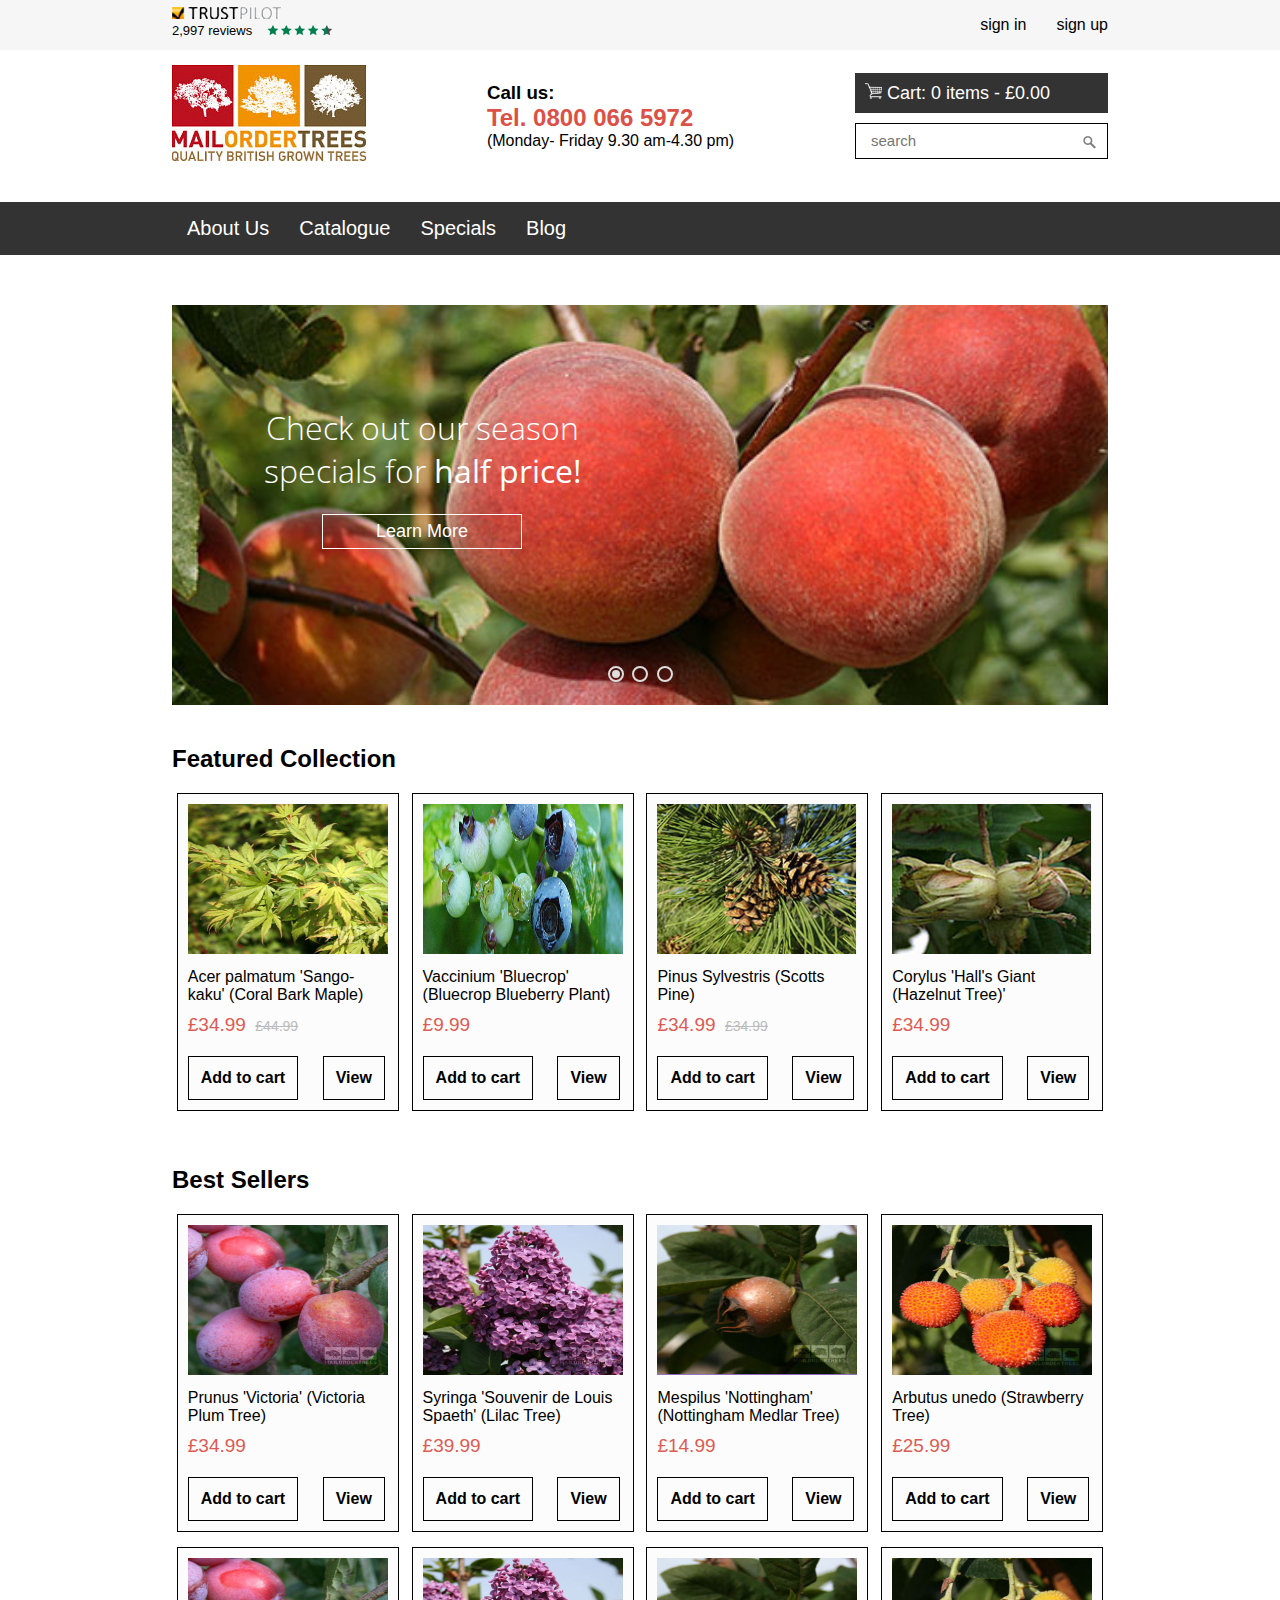
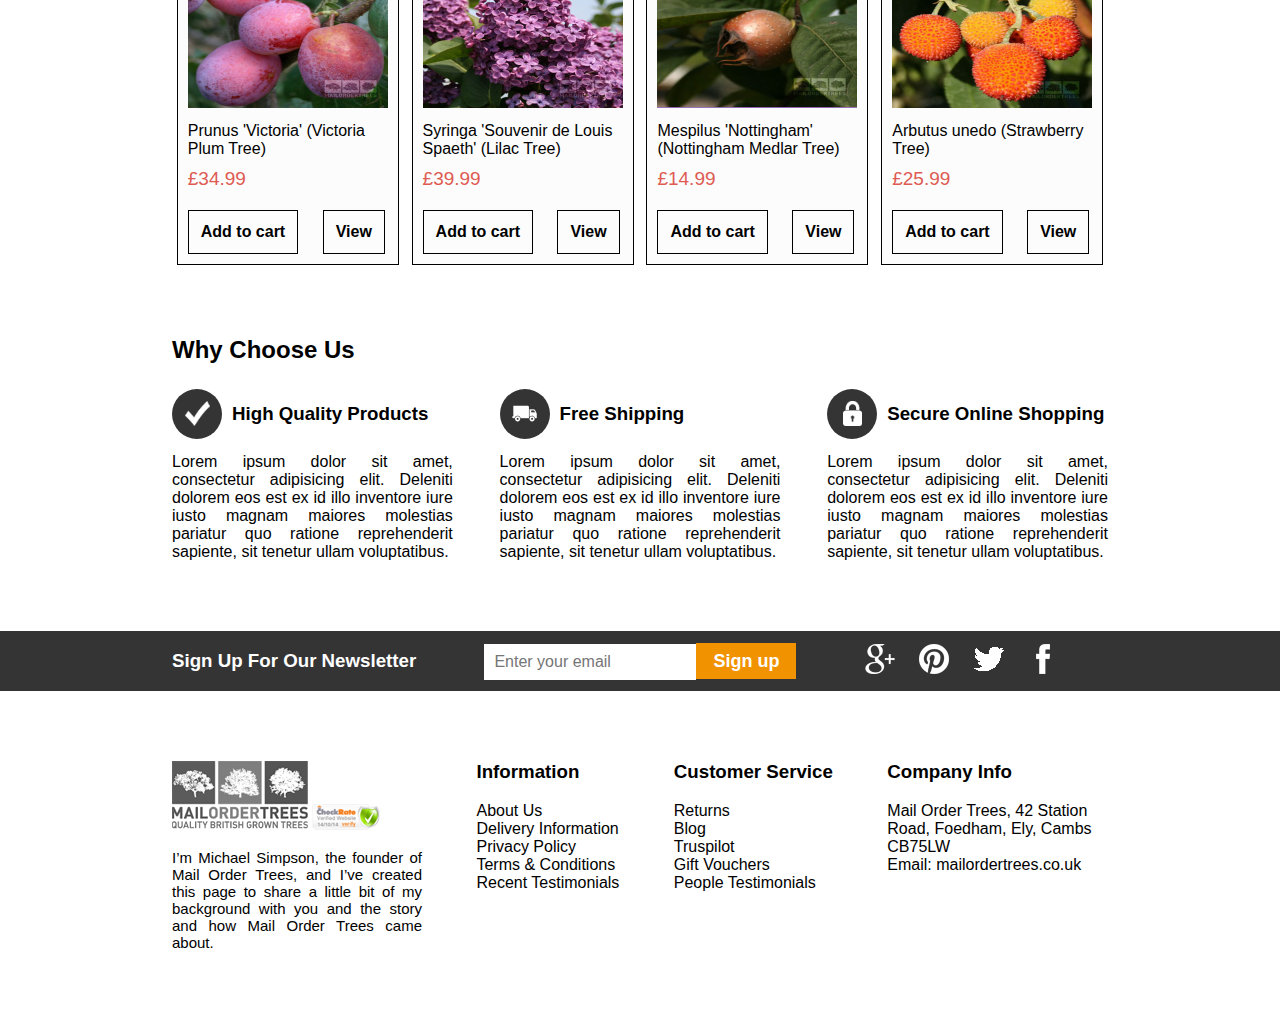
<file: Task-2/index.html>
<!doctype html>

<html lang="en">

<head>

    <meta charset="UTF-8">
    <meta name="viewport" content="width=device-width">
    <meta http-equiv="X-UA-Compatible" content="ie=edge">

    <title>Task 2</title>

    <link href='https://fonts.googleapis.com/css?family=Open+Sans:300,600' rel='stylesheet' type='text/css'>
    <link rel="stylesheet" href="css/all.css">

</head>

<body class="index">

    <div class="content">

        <div class="header">
            <div class="fb container">
                <div class="trustpilot-logo">
                    <img src="images/trustpilot-logo.gif" alt="">
                    <p>2,997 reviews<img src="images/rating.png" class="rating"></span></p>
                </div>

               <div class="signs">
                    <ul>
                        <li>sign up</li>
                        <li>sign in</li>
                    </ul>
                </div>
            </div>
        </div>

        <div class="banner">
            <div class="fb container">
                <div class="logo"><img src="images/logo1.jpg" alt=""></div>
                <div class="call-info">
                    <h3>Call us:</h3>
                    <h2>Tel. 0800 066 5972</h2>
                    <p>(Monday- Friday 9.30 am-4.30 pm)</p>
                </div>
                <div class="personal">
                    <div class="cart">
                        <p><img src="images/cart.png" alt="">Cart: 0 items - &pound;0.00</p>
                    </div>
                    <div class="search">
                        <input type="search" placeholder="search" class="input">
                        <input type="submit" class="submit" value="">
                    </div>
                </div>
            </div>
        </div>

        <div class="nav">
            <div class="container">
                <ul class="menu">
                    <li><a href="#">About Us</a></li>
                    <li><a href="#">Catalogue</a>
                        <ul class="submenu">
                            <li><a href="#">Ornamental Trees</a></li>
                            <li><a href="#">Fruit Trees</a></li>
                            <li><a href="#">Specials</a></li>
                            <li><a href="#">Soft Fruit Plants</a></li>
                            <li><a href="#">Shrubs</a></li>
                            <li><a href="#">Hedging Plants</a></li>
                            <li><a href="#">Ornamental Glasses</a></li>
                            <li><a href="#">Climbing Plants</a></li>
                            <li><a href="#">Conifers</a></li>
                            <li><a href="#">Ferns</a></li>
                            <li><a href="#">Gardening Gloves</a></li>
                            <li><a href="#">Gift Vouchers</a></li>
                        </ul>
                    </li>
                    <li><a href="#">Specials</a></li>
                    <li><a href="#">Blog</a></li>
                </ul>
            </div>
        </div>

        <div class="carousel">
            <div class="container">
                <div class="wrapper">
                    <div class="text">
                        <h1>Check out our season specials for <strong>half price!</strong></h1>
                        <button>Learn More</button>
                    </div>
                    <input type="radio" name="point" id="slide1" checked>
                    <input type="radio" name="point" id="slide2">
                    <input type="radio" name="point" id="slide3">
                    <div class="slider">
                        <div class="slides slide1"></div>
                        <div class="slides slide2"></div>
                        <div class="slides slide3"></div>
                    </div>
                    <div class="controls">
                        <label for="slide1"></label>
                        <label for="slide2"></label>
                        <label for="slide3"></label>
                    </div>
                </div>
            </div>
        </div>

        <div class="collection">
            <div class="container">
                <h2>Featured Collection</h2>
                <ul>
                    <li>
                        <div class="item">
                            <div class="item-image"><img src="images/item1.jpg" alt=""></div>
                            <div class="item-info">
                                <p>Acer palmatum 'Sango-kaku' (Coral Bark Maple)</p>
                            </div>
                            <div class="item-price">
                                <span class="discount">&pound;34.99</span>
                                <span class="full-price">&pound;44.99</span>
                            </div>
                            <button>Add to cart</button>
                            <button>View</button>
                        </div>
                    </li>
                    <li>
                        <div class="item">
                            <div class="item-image"><img src="images/item2.jpg" alt=""></div>
                            <div class="item-info">
                                <p>Vaccinium 'Bluecrop' (Bluecrop Blueberry Plant)</p>
                            </div>
                            <div class="item-price">
                                <span class="discount">&pound;9.99</span>
                            </div>
                            <button>Add to cart</button>
                            <button>View</button>
                        </div>
                    </li>
                    <li>
                        <div class="item">
                            <div class="item-image"><img src="images/item3.jpg" alt=""></div>
                            <div class="item-info">
                                <p>Pinus Sylvestris (Scotts Pine)</p>
                            </div>
                            <div class="item-price">
                                <span class="discount">&pound;34.99</span>
                                <span class="full-price">&pound;34.99</span>
                            </div>
                            <button>Add to cart</button>
                            <button>View</button>
                        </div>
                    </li>
                    <li>
                        <div class="item">
                            <div class="item-image"><img src="images/item4.jpg" alt=""></div>
                            <div class="item-info">
                                <p>Corylus 'Hall's Giant (Hazelnut Tree)'</p>
                            </div>
                            <div class="item-price">
                                <span class="discount">&pound;34.99</span>
                            </div>
                            <button>Add to cart</button>
                            <button>View</button>
                        </div>
                    </li>
                </ul>

                <h2>Best Sellers</h2>
                <ul>
                    <li>
                        <div class="item">
                            <div class="item-image"><img src="images/item5.jpg" alt=""></div>
                            <div class="item-info">
                                <p>Prunus 'Victoria' (Victoria Plum Tree)</p>
                            </div>
                            <div class="item-price">
                                <span class="discount">&pound;34.99</span>
                            </div>
                            <button>Add to cart</button>
                            <button>View</button>
                        </div>
                    </li>
                    <li>
                        <div class="item">
                            <div class="item-image"><img src="images/item6.jpg" alt=""></div>
                            <div class="item-info">
                                <p>Syringa 'Souvenir de Louis Spaeth' (Lilac Tree)</p>
                            </div>
                            <div class="item-price">
                                <span class="discount">&pound;39.99</span>
                            </div>
                            <button>Add to cart</button>
                            <button>View</button>
                        </div>
                    </li>
                    <li>
                        <div class="item">
                            <div class="item-image"><img src="images/item7.jpg" alt=""></div>
                            <div class="item-info">
                                <p>Mespilus 'Nottingham' (Nottingham Medlar Tree)</p>
                            </div>
                            <div class="item-price">
                                <span class="discount">&pound;14.99</span>
                            </div>
                            <button>Add to cart</button>
                            <button>View</button>
                        </div>
                    </li>
                    <li>
                        <div class="item">
                            <div class="item-image"><img src="images/item8.jpg" alt=""></div>
                            <div class="item-info">
                                <p>Arbutus unedo (Strawberry Tree)</p>
                            </div>
                            <div class="item-price">
                                <span class="discount">&pound;25.99</span>
                            </div>
                            <button>Add to cart</button>
                            <button>View</button>
                        </div>
                    </li>
                    <li>
                        <div class="item">
                            <div class="item-image"><img src="images/item5.jpg" alt=""></div>
                            <div class="item-info">
                                <p>Prunus 'Victoria' (Victoria Plum Tree)</p>
                            </div>
                            <div class="item-price">
                                <span class="discount">&pound;34.99</span>
                            </div>
                            <button>Add to cart</button>
                            <button>View</button>
                        </div>
                    </li>
                    <li>
                        <div class="item">
                            <div class="item-image"><img src="images/item6.jpg" alt=""></div>
                            <div class="item-info">
                                <p>Syringa 'Souvenir de Louis Spaeth' (Lilac Tree)</p>
                            </div>
                            <div class="item-price">
                                <span class="discount">&pound;39.99</span>
                            </div>
                            <button>Add to cart</button>
                            <button>View</button>
                        </div>
                    </li>
                    <li>
                        <div class="item">
                            <div class="item-image"><img src="images/item7.jpg" alt=""></div>
                            <div class="item-info">
                                <p>Mespilus 'Nottingham' (Nottingham Medlar Tree)</p>
                            </div>
                            <div class="item-price">
                                <span class="discount">&pound;14.99</span>
                            </div>
                            <button>Add to cart</button>
                            <button>View</button>
                        </div>
                    </li>
                    <li>
                        <div class="item">
                            <div class="item-image"><img src="images/item8.jpg" alt=""></div>
                            <div class="item-info">
                                <p>Arbutus unedo (Strawberry Tree)</p>
                            </div>
                            <div class="item-price">
                                <span class="discount">&pound;25.99</span>
                            </div>
                            <button>Add to cart</button>
                            <button>View</button>
                        </div>
                    </li>
                </ul>
            </div>
        </div>

        <div class="choose-us">
            <div class="container fb">
                <h2>Why Choose Us</h2>
                <div class="article">
                    <div class="article-header">
                        <div class="article-logo">
                            <img src="images/quality.gif" alt="">
                        </div>
                        <h3>High Quality Products</h3>
                    </div>
                    <div class="text-block">
                        Lorem ipsum dolor sit amet, consectetur adipisicing elit. Deleniti dolorem eos est ex id illo
                        inventore iure iusto magnam maiores molestias pariatur quo ratione reprehenderit sapiente, sit
                        tenetur ullam voluptatibus.
                    </div>
                </div>
                <div class="article">
                    <div class="article-header">
                        <div class="article-logo">
                            <img src="images/truck.gif" alt="">
                        </div>
                        <h3>Free Shipping</h3>
                    </div>
                    <div class="text-block">
                        Lorem ipsum dolor sit amet, consectetur adipisicing elit. Deleniti dolorem eos est ex id illo
                        inventore iure iusto magnam maiores molestias pariatur quo ratione reprehenderit sapiente, sit
                        tenetur ullam voluptatibus.
                    </div>
                </div>
                <div class="article">
                    <div class="article-header">
                        <div class="article-logo">
                            <img src="images/lock.gif" alt="">
                        </div>
                        <h3>Secure Online Shopping</h3>
                    </div>
                    <div class="text-block">
                        Lorem ipsum dolor sit amet, consectetur adipisicing elit. Deleniti dolorem eos est ex id illo
                        inventore iure iusto magnam maiores molestias pariatur quo ratione reprehenderit sapiente, sit
                        tenetur ullam voluptatibus.
                    </div>
                </div>
            </div>
        </div>

        <div class="sign-up">
            <div class="fb container">
                <div><h3>Sign Up For Our Newsletter</h3></div>
                <div class="clear">
                    <input type="email" placeholder="Enter your email" class="email">
                    <button class="submit-button">Sign up</button>
                </div>
                <div class="socials">
                    <a href="https://plus.google.com/"><div class="google"></div></a>
                    <a href="https://ru.pinterest.com/"><div class="pinterest"></div></a>
                    <a href="https://twitter.com/"><div class="twitter"></div></a>
                    <a href="https://www.facebook.com/"><div class="facebook"></div></a>
                </div>
            </div>
        </div>

        <div class="h-foot"></div>

    </div>

    <footer class="page-footer">
        <div class="container">
            <div class="about-us">
                <div class="about-logos">
                    <img src="images/bw-logo.gif" alt="">
                    <img src="images/checkrate.gif" alt="">
                </div>
                <div class="about-text">
                    I’m Michael Simpson, the founder of Mail Order Trees, and I’ve created this page to share a little
                    bit of my background with you and the story and how Mail Order Trees came about.
                </div>
            </div>
            <div class="column">
                <h3>Information</h3>
                <ul>
                    <li><a href="#">About Us</a></li>
                    <li><a href="#">Delivery Information</a></li>
                    <li><a href="#">Privacy Policy</a></li>
                    <li><a href="#">Terms & Conditions</a></li>
                    <li><a href="#">Recent Testimonials</a></li>
                </ul>
            </div>
            <div class="column">
                <h3>Customer Service</h3>
                <ul>
                    <li><a href="#">Returns</a></li>
                    <li><a href="#">Blog</a></li>
                    <li><a href="#">Truspilot</a></li>
                    <li><a href="#">Gift Vouchers</a></li>
                    <li><a href="#">People Testimonials</a></li>
                </ul>
            </div>
            <div class="column address">
                <h3>Company Info</h3>
                Mail Order Trees, 42 Station<br>
                Road, Foedham, Ely, Cambs<br>
                CB75LW<br>
                Email: mailordertrees.co.uk
            </div>
        </div>
    </footer>

</body>

</html>
</file>
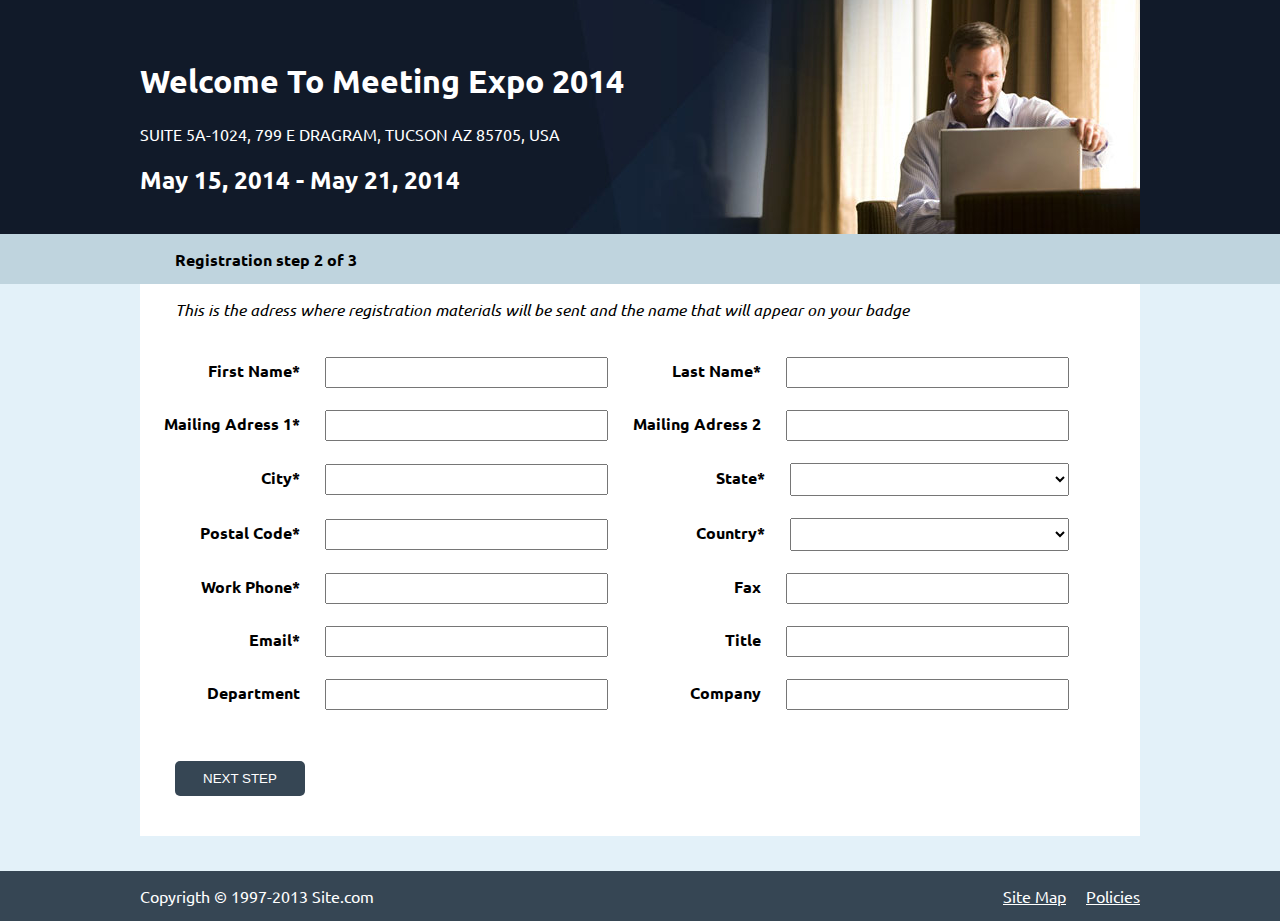
<file: Task 1/main.html>
<!DOCTYPE html>

<html lang="en">

<head>

    <title>Task 1</title>

    <meta name="viewport" content="width=device-width">
    <link href="http://fonts.googleapis.com/css?family=Ubuntu:regular,bold" rel='stylesheet' type='text/css' />
    <link rel="stylesheet" href="all.css">

</head>

<body class="main">

    <div class="content">

        <div class="header">
            <div class="container">
                <div class="header-image">
                    <div class="header-text">
                        <h1>Welcome To Meeting Expo 2014</h1>
                        <p>SUITE 5A-1024, 799 E DRAGRAM, TUCSON AZ 85705, USA</p>
                        <h2>May 15, 2014 - May 21, 2014</h2>
                    </div>
                </div>
            </div>
        </div>

        <div class="step">
            <div class="container">
                <p>Registration step 2 of 3</p>
            </div>
        </div>

        <div class="form-area">
            <div class="container">
                <p>This is the adress where registration materials will be sent and
                the name that will appear on your badge</p>
                <form>
                    <table cellspacing="20">
                        <tr>
                            <td><label>First Name*<input type="text" name="first-name" required/></label></td>
                            <td><label>Last Name*<input type="text" name="last-name" required/></label></td>
                        </tr>
                        <tr>
                            <td><label>Mailing Adress 1*<input type="text" name="address" required/></label></td>
                            <td><label>Mailing Adress 2<input type="text" name="address" /></label></td>
                        </tr>
                        <tr>
                            <td><label>City*<input type="text" name="city" required/></label></td>
                            <td><label>State*<select name="state" required/></label></td>
                        </tr>
                        <tr>
                            <td><label>Postal Code*<input type="text" name="postal" required pattern="[0-9]{6}" /></label></td>
                            <td><label>Country*<select name="country" required/></label></td>
                        </tr>
                        <tr>
                            <td><label>Work Phone*<input type="text" name="phone" required/></label></td>
                            <td><label>Fax<input type="text" name="fax" /></label></td>
                        </tr>
                        <tr>
                            <td><label>Email*<input type="email" name="email" required/></label></td>
                            <td><label>Title<input type="text" name="title" required/></label></td>
                        </tr>
                        <tr>
                            <td><label>Department<input type="text" name="department" /></label></td>
                            <td><label>Company<input type="text" name="company-name" /></label></td>
                        </tr>
                    </table>
                    <input id="button" type="submit" name="submit" value="NEXT STEP" />
                </form>
            </div>
        </div>

        <div class="h-foot"></div>

    </div>

    <footer class="page-footer">
        <div class="container">
            <p>Copyrigth &copy; 1997-2013 Site.com</p>
            <ul>
                <li><a href="#">Policies</a></li>
                <li><a href="#">Site Map</a></li>
            </ul>
        </div>
    </footer>

</body>

</html>
</file>
<file: Task-2/css/all.css>
.html, .index {
    height: 100%;
}

.index {
    margin: 0;
    font-family: "Trebuchet MS", sans-serif;
}

.content {
    min-height: 100%;
}

.container {
    max-width: 936px;
    margin-left: auto;
    margin-right: auto;
    height: 100%;
}

.fb {
    display: flex;
    flex-direction: row;
    flex-wrap: wrap;
    justify-content: space-between;
    align-items: center;
}

.header {
    background-color: rgb(246, 246, 246);
    width: 100%;
}

.trustpilot-logo p {
    font-size: 13px;
    margin-top: 0;
    margin-bottom: 8px;
}

.rating {
    margin-left: 15px;
}

.signs {
    display: flex;
}

.signs li {
    display: block;
    float: right;
    margin-left: 30px;
    font-size: 16px;
}

.signs li:hover {
    text-decoration: underline;
    cursor: pointer;
}

.banner {
    width: 100%;
    margin-top: 15px;
    margin-bottom: 35px;
}

.banner h3, h2, p {
    margin: 0;
}

.banner h3 {
    font-weight: bold;
}

.banner h2 {
    color: rgb(220, 80, 71);
}

.cart {
    background-color: rgb(51, 51, 51);
    color: white;
    height: 40px;
    display: flex;
    align-items: center;
}

.cart img {
    height: 16px;
    margin-right: 5px;
    margin-left: 10px;
}

.search {
    position: relative;
}

.search .input:focus {
    outline: none;
}

.search .input {
    border: 1px solid black;
    font-size: 15px;
    width: 100%;
    padding: 8px 37px 9px 15px;
    box-sizing: border-box;
    margin-top: 10px;
}

.search .submit {
    position: absolute;
    top: 23px;
    right: -15px;
    width: 40px;
    height: 100%;
    cursor: pointer;
    background: url("../images/search.png") no-repeat;
    opacity: 0.5;
    border: none;
}

.search .submit:hover {
    opacity: 0.8;
}

.search .submit:focus {
    outline: none;
}

.cart p {
    font-size: 18px;
}

.nav {
    background-color: rgb(51, 51, 51);
    color: white;
    width: 100%;
}

.nav ul {
    display: block;
    list-style: none;
    margin: 0;
    padding: 0;
}

.nav ul:after {
    display: block;
    content: ' ';
    clear: both;
    float: none;
}

.nav ul.menu>li {
    float: left;
    position: relative;
}

.nav ul.menu>li>a {
    font-size: 20px;
    display: block;
    padding: 15px;
    color: white;
    text-decoration: none;
}

.nav ul.menu>li>a:hover {
    text-decoration: underline;
}

.nav ul.submenu {
    display: none;
    position: absolute;
    width: 500px;
    top: 53px;
    left: 0;
    background-color: white;
    color: black;
    z-index: 10;
}

.nav ul.submenu>li {
    margin-left: 15px;
    width: 200px;
    display: inline-block;
    color: black;
}

.nav ul.submenu>li>a {
    padding: 0;
    color: black;
    text-decoration: none;
}

.nav ul.submenu>li>a:hover {
    text-decoration: underline;
}

.nav .container ul.menu>li:hover>ul.submenu {
    display: block;
}

.carousel {
    width: 100%;
}

.wrapper {
    height: 400px;
    margin: 50px auto 0;
    position: relative;
    width: 100%;
}

.wrapper .text {
    font-family: "Open Sans", sans-serif;
    text-align: center;
    position: absolute;
    top: 80px;
    left: 50px;
    z-index: 20;
    width: 400px;
    color: white;
}

.wrapper .text button {
    width: 200px;
    height: 35px;
    font-size: 18px;
    color: white;
    background-color: transparent;
    outline: none;
    border: 1px solid white;
}


.wrapper .text button:hover {
    cursor: pointer;
}

.wrapper h1 {
    font-weight: 300;
}

.slider {
    background-color: #ddd;
    height: inherit;
    overflow: hidden;
    position: relative;
    width: inherit;
}

.wrapper > input {
    display: none;
}

.slides {
    height: inherit;
    opacity: 0;
    position: absolute;
    width: inherit;
    z-index: 0;
    -webkit-transform: scale(1.5);
    -moz-transform: scale(1.5);
    -o-transform: scale(1.5);
    transform: scale(1.5);
    -webkit-transition: transform ease-in-out .5s, opacity ease-in-out .5s;
    -moz-transition: transform ease-in-out .5s, opacity ease-in-out .5s;
    -o-transition: transform ease-in-out .5s, opacity ease-in-out .5s;
    transition: transform ease-in-out .5s, opacity ease-in-out .5s;
}

.slide1 {
    background: url("../images/slider1.jpg");
    background-size: cover;
}

.slide2 {
    background: url("../images/slider2.jpg");
    background-size: cover;
}

.slide3 {
    background: url("../images/slider3.jpg");
    background-size: cover;
}

.wrapper .controls {
    left: 47%;
    position: absolute;
    margin-top: -60px;
    z-index: 1;
}

.wrapper label {
    cursor: pointer;
    display: inline-block;
    height: 8px;
    margin: 25px 12px 0 0;
    position: relative;
    width: 8px;
    -webkit-border-radius: 50%;
    -moz-border-radius: 50%;
    -o-border-radius: 50%;
    border-radius: 50%;
    -webkit-transition: background ease-in-out .5s;
    -moz-transition: background ease-in-out .5s;
    -o-transition: background ease-in-out .5s;
    transition: background ease-in-out .5s;
}

.wrapper label:after {
    border: 2px solid #ddd;
    content: " ";
    display: block;
    height: 12px;
    left: -4px;
    position: absolute;
    top: -4px;
    width: 12px;
    -webkit-border-radius: 50%;
    -moz-border-radius: 50%;
    -o-border-radius: 50%;
    border-radius: 50%;
}

.wrapper label:hover,
#slide1:checked ~ .controls label:nth-of-type(1),
#slide2:checked ~ .controls label:nth-of-type(2),
#slide3:checked ~ .controls label:nth-of-type(3) {
    background: #ddd;
}

#slide1:checked ~ .slider > .slide1,
#slide2:checked ~ .slider > .slide2,
#slide3:checked ~ .slider > .slide3 {
    opacity: 1;
    z-index: 1;
    -webkit-transform: scale(1);
    -moz-transform: scale(1);
    -o-transform: scale(1);
    transform: scale(1);
}

.collection {
    width: 100%;
}

.collection h2 {
    flex-basis: 100%;
    margin-top: 40px;
    margin-bottom: 20px;
}

.collection ul {
    text-align: center;
    padding-left: 0;
}

.collection ul li {
    display: inline-block;
    text-align: left;
    margin: 0 4.2px 0;
}

.collection .item {
    width: 220px;
    border: solid black 1px;
    background-color: rgb(252, 252, 252);
    margin-bottom: 15px;
}

.collection img {
    height: 150px;
    width: 200px;
    margin: 10px;
}

.collection .item-info {
    margin: 10px;
    margin-top: 0;
}

.collection .item-info p {
    margin-top: 0;
}

.collection .item-price {
    margin: 10px;
}

.collection button {
    margin: 10px;
    font-size: 16px;
    padding: 12px;
    border: solid black 1px;
    background-color: rgb(252, 252, 252);
    font-weight: bold;
}

.discount {
    color: rgb(222, 91, 83);
    font-size: 19px;
}

.full-price {
    font-size: 14px;
    text-decoration: line-through;
    color: rgb(187, 187, 187);
    margin-left: 5px;
}

.collection button:hover {
    box-shadow: -1px -1px 1px 0px rgba(0,0,0,0.75);
}

.choose-us {
    width: 100%;
}

.choose-us h2 {
    flex-basis: 100%;
    margin-top: 40px;
    margin-bottom: 20px;
}

.choose-us .article {
    width: 30%;
    display: inline-block;
}

.choose-us .article-header {
    display: flex;
    align-items: center;
}

.choose-us .article-header h3 {
    flex: 2;
    margin-left: 10px;
}

.choose-us .article-header .article-logo {
    background-color: rgb(52, 52, 52);
    height: 50px;
    width: 50px;
    border-radius: 50%;
    display: flex;
}

.choose-us .article-header .article-logo img {
    height: 25px;
    width: 25px;
    margin: auto;
    flex: 0;
}

.choose-us .text-block {
    margin-top: 10px;
    text-align: justify;
}

.sign-up {
    width: 100%;
    background-color: rgb(52, 52, 52);
    color: white;
    margin-top: 70px;
    height: 60px;
    margin-bottom: 70px;
}

.sign-up h2 {
    display: inline-block;
}

.sign-up .clear {
    font-size: 0px;
    display: inline-block;
}

.email {
    width: 200px;
    height: 34px;
    font-size: 16px;
    border: none;
    padding-left: 10px;
}

.submit-button {
    height: 36px;
    width: 100px;
    background-color: rgb(241, 146, 0);
    border: none;
    font-size: 18px;
    color: white;
    font-weight: bold;
}

.socials {
    display: inline-block;
    margin-right: 30px;
}

.google {
    background: url('../images/sprites.png') -9px -9px;
    width: 30px;
    height: 30px;
}

.pinterest {
    background: url('../images/sprites.png') -109px -12px;
    width: 30px;
    height: 30px;
}

.twitter {
    background: url('../images/sprites.png') -60px -10px;
    width: 30px;
    height: 30px;
}

.facebook {
    background: url('../images/sprites.png') -160px -13px;
    width: 30px;
    height: 30px;
}

.socials a {
    display: inline-block;
    margin-right: 20px;
}

.h-foot {
    height: 250px;
}

.page-footer {
    margin-top: -250px;
    height: 250px;
}

.page-footer .about-us {
    display: inline-block;
    width: 250px;
}

.page-footer .about-us .about-text {
    margin-top: 15px;
    font-size: 15px;
    text-align: justify;
}

.page-footer .column {
    vertical-align: top;
    display: inline-block;
    margin-left: 50px;
}

.page-footer .column h3 {
    margin-top: 0;
}

.page-footer .column ul {
    list-style: none;
    padding-left: 0;
}

.page-footer .column a {
    text-decoration: none;
    color: black;
}

.page-footer .column a:hover {
    text-decoration: underline;
}

@media screen and (max-width: 480px) {
    .container {
        width: 400px;
    }

    .banner .logo {
        display: none;
    }

    .banner .call-info, .banner .personal {
        flex-basis: 45%;
    }

    .banner h2 {
        font-size: 19px;
    }

    .banner .call-info p {
        font-size: 11px;
    }

    .banner .personal p {
        font-size: 15px;
    }

    .cart img {
        height: 13px;
    }

    .search .submit {
        right: -10px;
    }

    .choose-us .fb, .sign-up .fb {
        flex-direction: column;
    }

    .nav ul.submenu {
        width: 291px;
    }

    .nav ul.submenu>li {
        width: 120px;
        font-size: 12px;
    }

    .wrapper {
        margin: 0;
    }

    .wrapper h1 {
        font-size: 20px;
    }

    .wrapper .text {
        width: 300px;
    }

    .wrapper .controls {
        left: 43%;
    }

    .collection h2 {
        margin-left: 40px;
    }

    .choose-us .article {
        width: 75%;
    }

    .socials a {
        display: inline-block;
        margin: 0 10px 0;
    }

    .sign-up {
        height: 160px;
        margin-bottom: 0;
    }

    .socials {
        margin-right: 0;
        padding-bottom: 10px;
    }

    .h-foot {
        height: 150px;
    }

    .page-footer {
        height: 150px;
        margin-top: -150px;
    }

    .page-footer .about-us {
        display: none;
    }

    .page-footer .column {
        margin-left: 35px;
    }

    .page-footer .column h3 {
        margin-top: 10px;
    }

    .page-footer .address {
        display: none;
    }
}
</file>
<file: Task 1/all.css>
html, .main {
    height: 100%;
}

.main {
    margin: 0;
    font-family: Ubuntu, sans-serif;
}

.content {
    min-height: 100%;
}

.container {
    width: 1000px;
    margin-right: auto;
    margin-left: auto;
}

.header {
    background-color: rgb(17, 26, 41);
}

.header-image {
    height: 250px;
    background: url('header-bg.jpg') no-repeat right;
}

.header-text {
    padding-top: 40px;
    color: white;
}

.step {
    background-color: rgb(191, 212, 222);
    height: 50px;
    margin-top: -16px;
}

.step p {
    margin-top: 0px;
    padding-top: 15px;
    padding-left: 35px;
    font-weight: bold;
}

.form-area {
    background-color: rgb(227, 241, 249);
    padding-bottom: 35px;
}

.form-area .container {
    background-color: white;
}

.form-area p {
    padding-left: 35px;
    font-style: italic;
    margin-top: 0px;
    padding-top: 15px;
}

form {
    padding-bottom: 40px;
}

table {
    width: 100%;
    padding-right: 50px;
    font-weight: bold;
}

td {
    text-align: right;
}

input {
    width: 275px;
    height: 25px;
    margin-left: 25px;
}

select {
    margin-left: 25px;
    width: 279px;
    height: 33px;
}

#button {
    width: 130px;
    height: 35px;
    background-color: rgb(54, 70, 84);
    color: white;
    border-radius: 5px;
    border: none;
    margin-left: 35px;
    margin-top: 30px;
}

.h-foot {
    height: 50px;
}

.page-footer {
    background-color: rgb(54, 70, 84);
    height: 50px;
    color: white;
    margin-top: -50px;
}

.page-footer p {
    margin-top: 0px;
    padding-top: 15px;
    float: left;
}

.page-footer ul {
    padding-top: 15px;
    margin-top: 0px;
}

.page-footer li {
    display: block;
    float: right;
}

.page-footer a {
    color: white;
    padding-left: 20px;
}

@media screen and (max-width: 320px) {
    .container {
        width: 280px;
    }

    .header-image {
        height: 150px;
        background: none;
    }

    .header-text {
        padding-top: 1px;
        color: white;
    }

    .header-text h1 {
        font-size: 1.1em;
    }

    .header-text h2, p {
        font-size: 0.8em;
    }

    .step p, .form-area p  {
        padding-left: 15px;
    }

    table, tr, td {
        display: block;
        padding-right: 0px;
    }

    td {
        padding-top: 5px;
    }

    input {
        width: 125px;
        height: 15px;
        margin-left: 15px;
    }

    select {
        width: 129px;
        height: 23px;
        margin-left: 15px;
    }

    label {
        font-size: 0.7em;
    }

    #button {
        width: 90px;
        height: 25px;
        margin-left: 80px;
        margin-top: 10px;
    }

    .page-footer p {
        font-size: 0.7em;
        padding-top: 20px;
    }

    .page-footer a {
        padding-left: 10px;
        font-size: 0.7em;
    }
}
</file>
